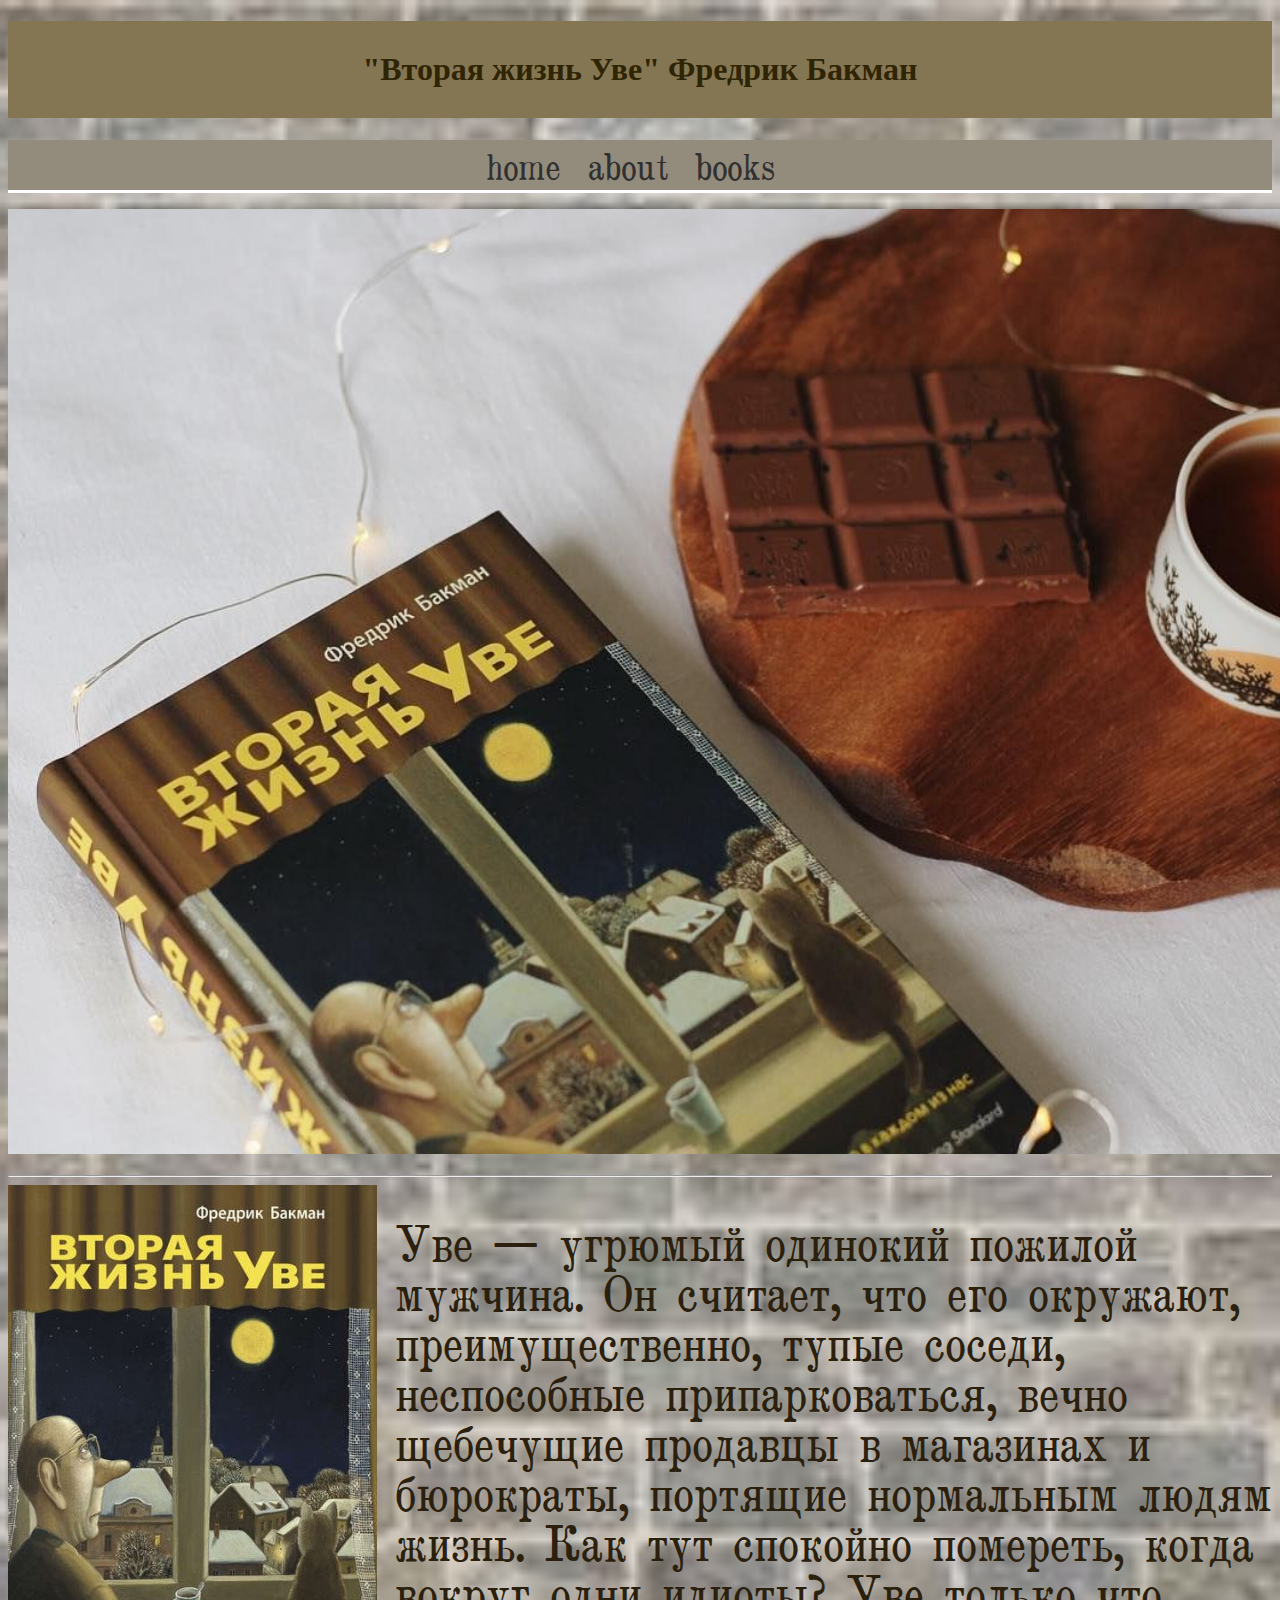
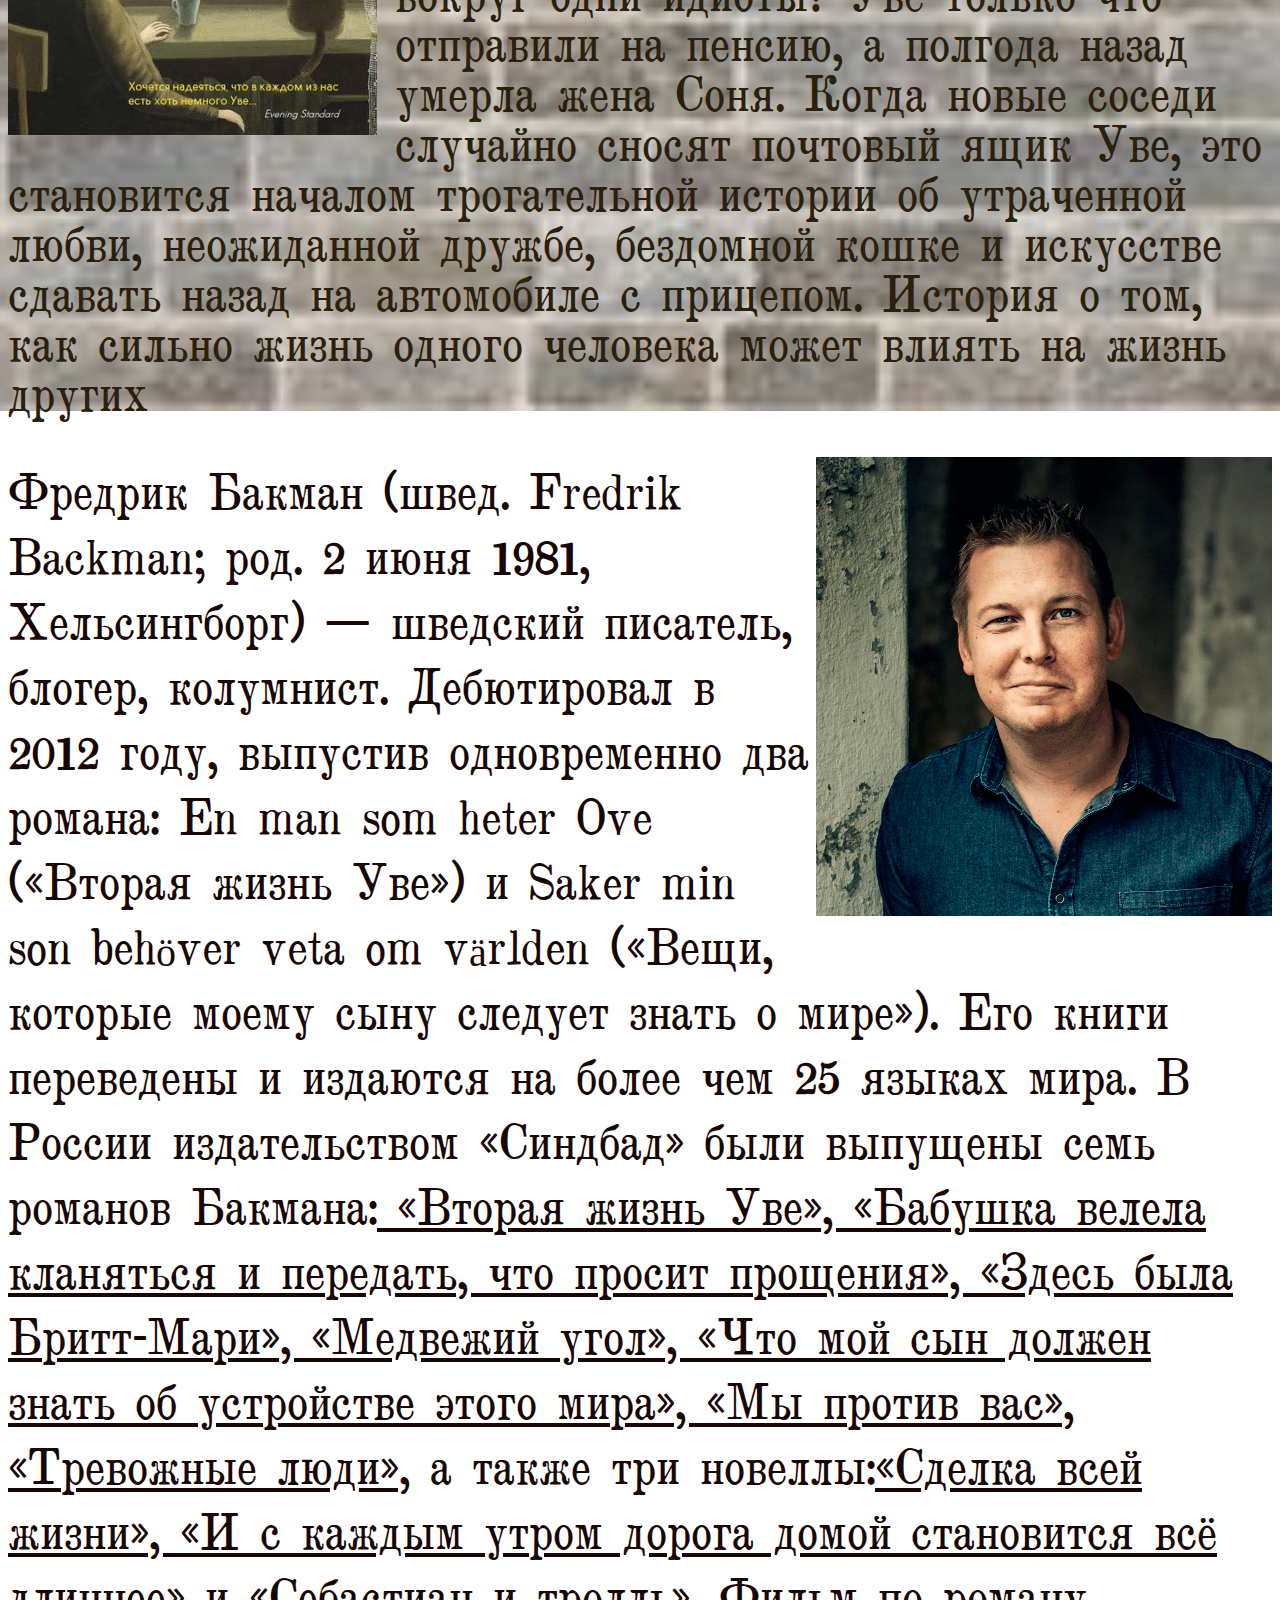
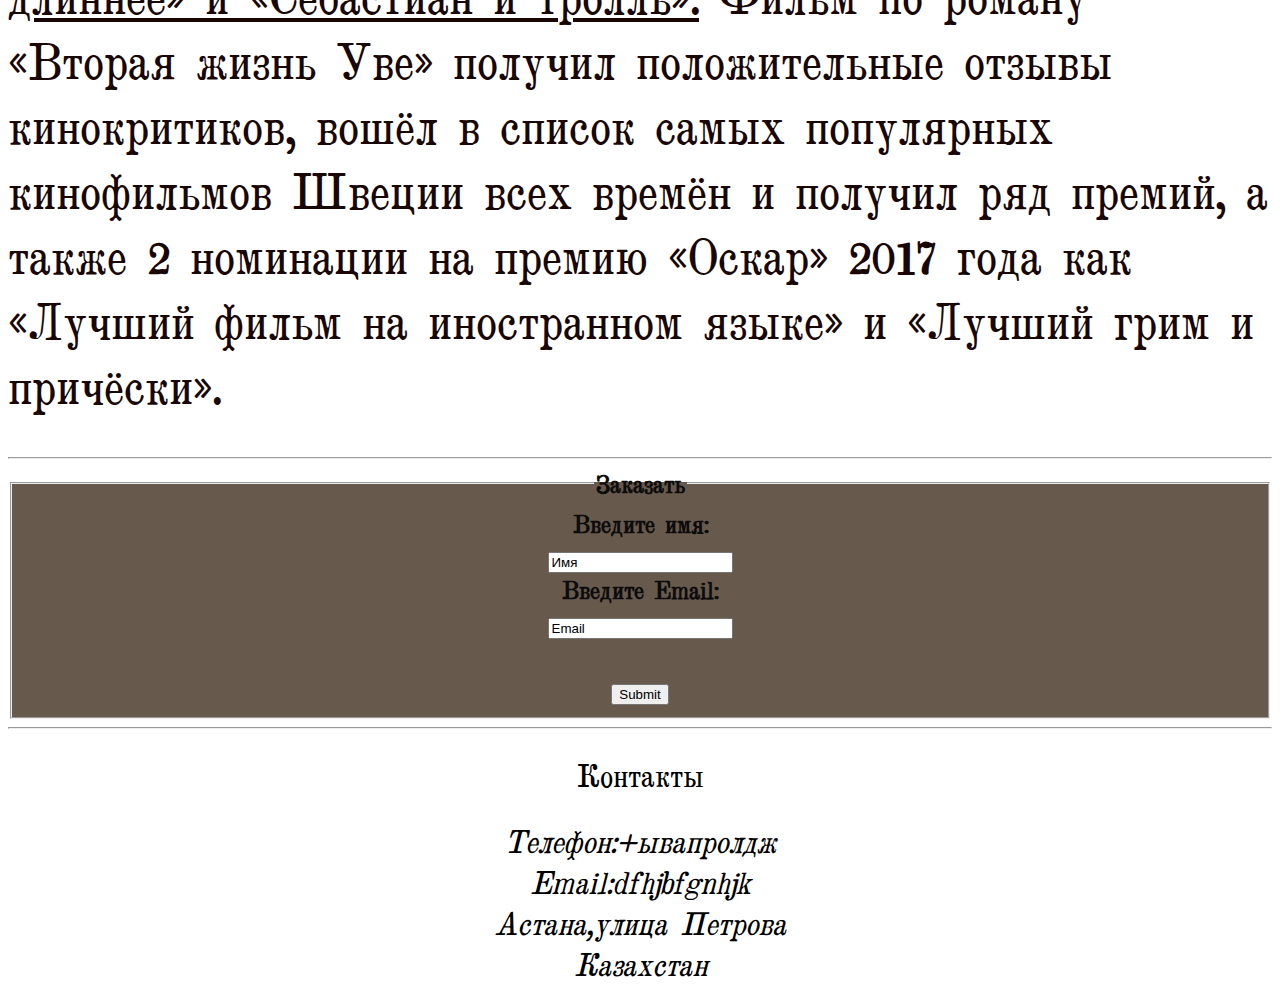
<file: landing/index.html>
<!DOCTYPE html>
<html lang="en">
<head>
    <meta charset="UTF-8">
    <meta http-equiv="X-UA-Compatible" content="IE=edge">
    <meta name="viewport" content="width=device-width, initial-scale=1.0">
    <title>Books</title>
   <link rel="stylesheet" href="style2.css">
    <style>
        .img1{
            float:left;
            margin-right: 18px;
        }
        .text1{
            font-size:40px;
            line-height:50px;
            color: #2b1f0e;
        }
        .img2{
            float:right;
            
        }
        .author{
            clear: both;
        }
        .hi{
            font-size:40px;
            color: rgb(25, 7, 6);
            
        }
        .add{
            font-size: 25px;
            font-style: italic;
        }
        .foot{
            font-size:25px;
        }
    </style>
</head>
<body class="wen">
    <header><h1 align="center" class="say" >"Вторая жизнь Уве" Фредрик Бакман</h1> 
        <nav>
            <a href="index.html">home</a> 
            <a href="about.html">about</a>
            <a href="books.html">books</a>
        </nav>
    </header>
    <main>
      <p align="center" > <img width="1300" src="main.jpg" alt=""></p>
      <hr>
      <div class="img1" ><img src="img1.jpg" alt=""></div>
      <p class="text1" >Уве — угрюмый одинокий пожилой мужчина. Он считает, что его окружают, преимущественно, тупые соседи, неспособные припарковаться, вечно щебечущие продавцы в магазинах и бюрократы, портящие нормальным людям жизнь. Как тут спокойно помереть, когда вокруг одни идиоты? Уве только что отправили на пенсию, а полгода назад умерла жена Соня. Когда новые соседи случайно сносят почтовый ящик Уве, это становится началом трогательной истории об утраченной любви, неожиданной дружбе, бездомной кошке и искусстве сдавать назад на автомобиле 
        с прицепом. История о том, как сильно жизнь одного человека может влиять на жизнь других</p>
        
        <div class="author">
            <div class="img2"><img src="img3.png" alt=""></div>
            <p class="hi">Фредрик Бакман (швед. Fredrik Backman; род. 2 июня 1981, Хельсингборг) — шведский писатель, блогер, колумнист.
                Дебютировал в 2012 году, выпустив одновременно два романа: En man som heter Ove («Вторая жизнь Уве») и Saker min son behöver veta om världen («Вещи, которые моему сыну следует знать о мире»). Его книги переведены и издаются на более чем 25 языках мира.
                В России издательством «Синдбад» были выпущены семь романов Бакмана:<ins> «Вторая жизнь Уве», «Бабушка велела кланяться и передать, что просит прощения», «Здесь была Бритт-Мари», «Медвежий угол», «Что мой сын должен знать об устройстве этого мира», «Мы против вас», «Тревожные люди»,</ins> а также три новеллы:<ins>«Сделка всей жизни», «И с каждым утром дорога домой становится всё длиннее» и «Себастиан и тролль».</ins>
                Фильм по роману «Вторая жизнь Уве» получил положительные отзывы кинокритиков, вошёл в список самых популярных кинофильмов Швеции всех времён и получил ряд премий, а также 2 номинации на премию «Оскар» 2017 года как «Лучший фильм на иностранном языке» и «Лучший грим и причёски».</p>
      
        </div>
             <hr>
        <form action="URL" >
            <fieldset align="center" class="lol">
                <legend><b>Заказать</b></legend>
                <b>Введите имя:</b><br>
                <input type="text" value="Имя"><br>
            <b> Введите Email:</b><br>
                <input type="text" value="Email"><br><br>
                <input type="submit" >
            </fieldset>
        </form>
        <hr>       
        <p class="foot" align="center" >Контакты</p>  
        <footer>
            <address class="add"align="center">
              Телефон:+ывапролдж <br>
              Email:dfhjbfgnhjk <br>
              Астана,улица Петрова <br>
              Казахстан 
            </address>
        </footer>
    </main>
</body>
</html>
</file>
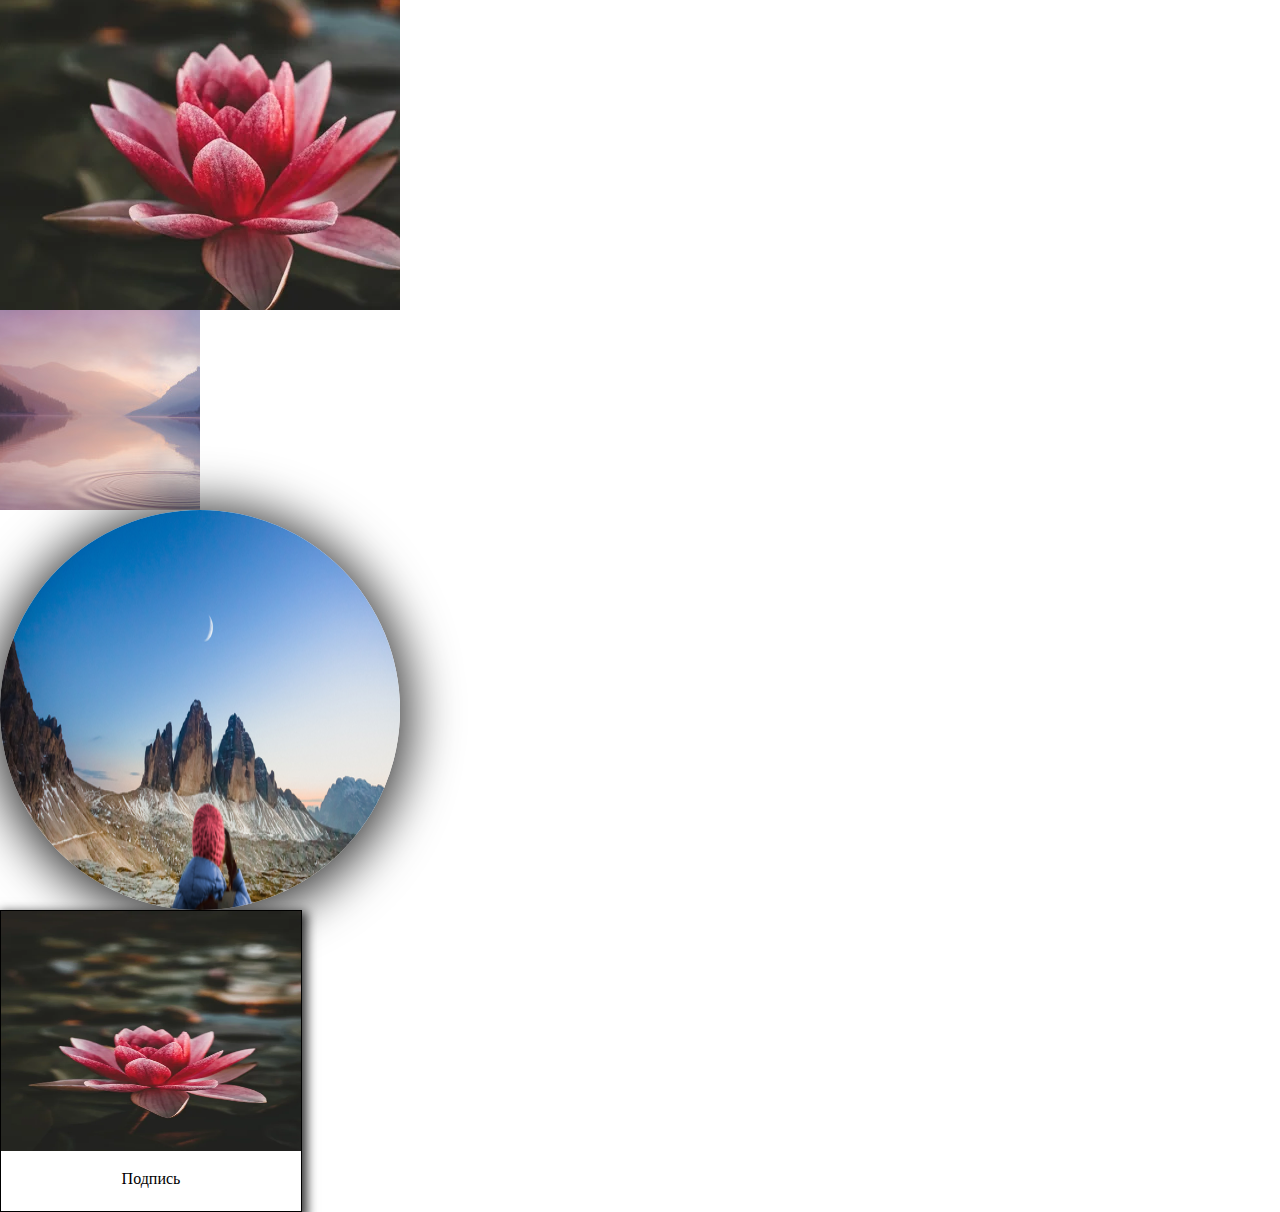
<file: landing/img.html/index.html>
<!DOCTYPE html>
<html lang="en">
<head>
    <meta charset="UTF-8">
    <meta http-equiv="X-UA-Compatible" content="IE=edge">
    <meta name="viewport" content="width=device-width, initial-scale=1.0">
    <title>Document</title>
    <style>
        *{
            margin: 0;
            padding: 0;
        }
        .image{
            margin-top: -290px;
            width:400px ;
            height:600px ;
            overflow: hidden;
        } 
       .image1{
        
            width: 300px;
            height: 250px;
            overflow: hidden;
            margin-top:-50px ;
            position: relative;
            z-index:-1;
            margin-left: -100px;
       }
       .image2{
        width:400px;
        height: 400px;
        overflow: hidden;
        border-radius: 100%;
        box-shadow: 0 4px 50px 9px rgba(0, 0, 0, 0.8);
       }
       .img3{
        width:100%;
        height: 100%;
       }
       .image4{
        width: 300px;
        height: 300px;
        border: 1px solid black;
        box-shadow: 2px 5px 10px 3px rgba(0, 0, 0, 0.8);
        position:absolute ;
     
       }
       .container{
        text-align: center;
        padding: 15px;
       }
       .img4{
        width: 100%;
        height: 80%;
       }
    </style>
</head>
<body>
    <div class="image">
        <img class="img1" src="picture1.webp" alt="">
    </div> 
    
    <div class="image1">
        <img class="img2" src="picture2.jpg" alt="">
    </div>  
    <div class="image2">
        <img class="img3" src="picture3.jpg" alt="">
    </div>    
    <div class="image4">
        <img class="img4" src="picture1.webp" alt="">
        <div class="container">
            <p >Подпись</p>
        </div>
    </div>

</body>
</html>
</file>
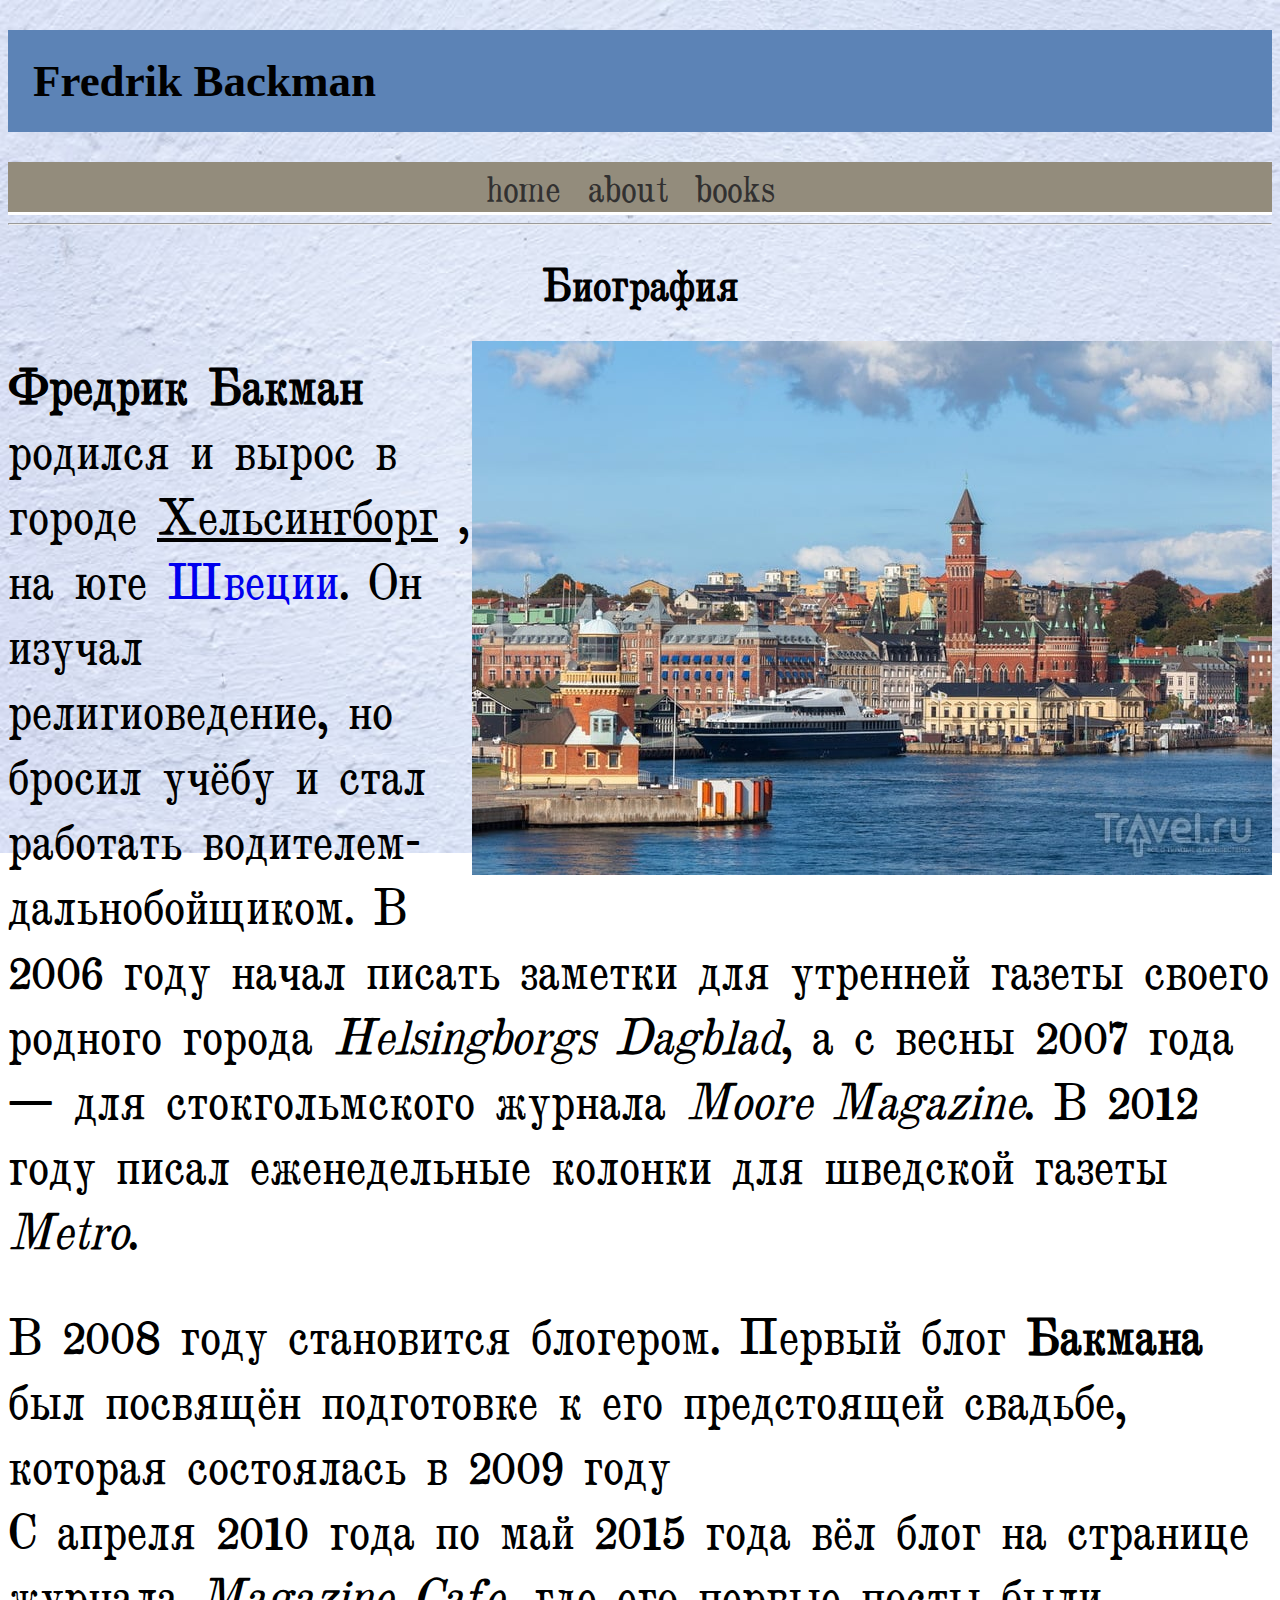
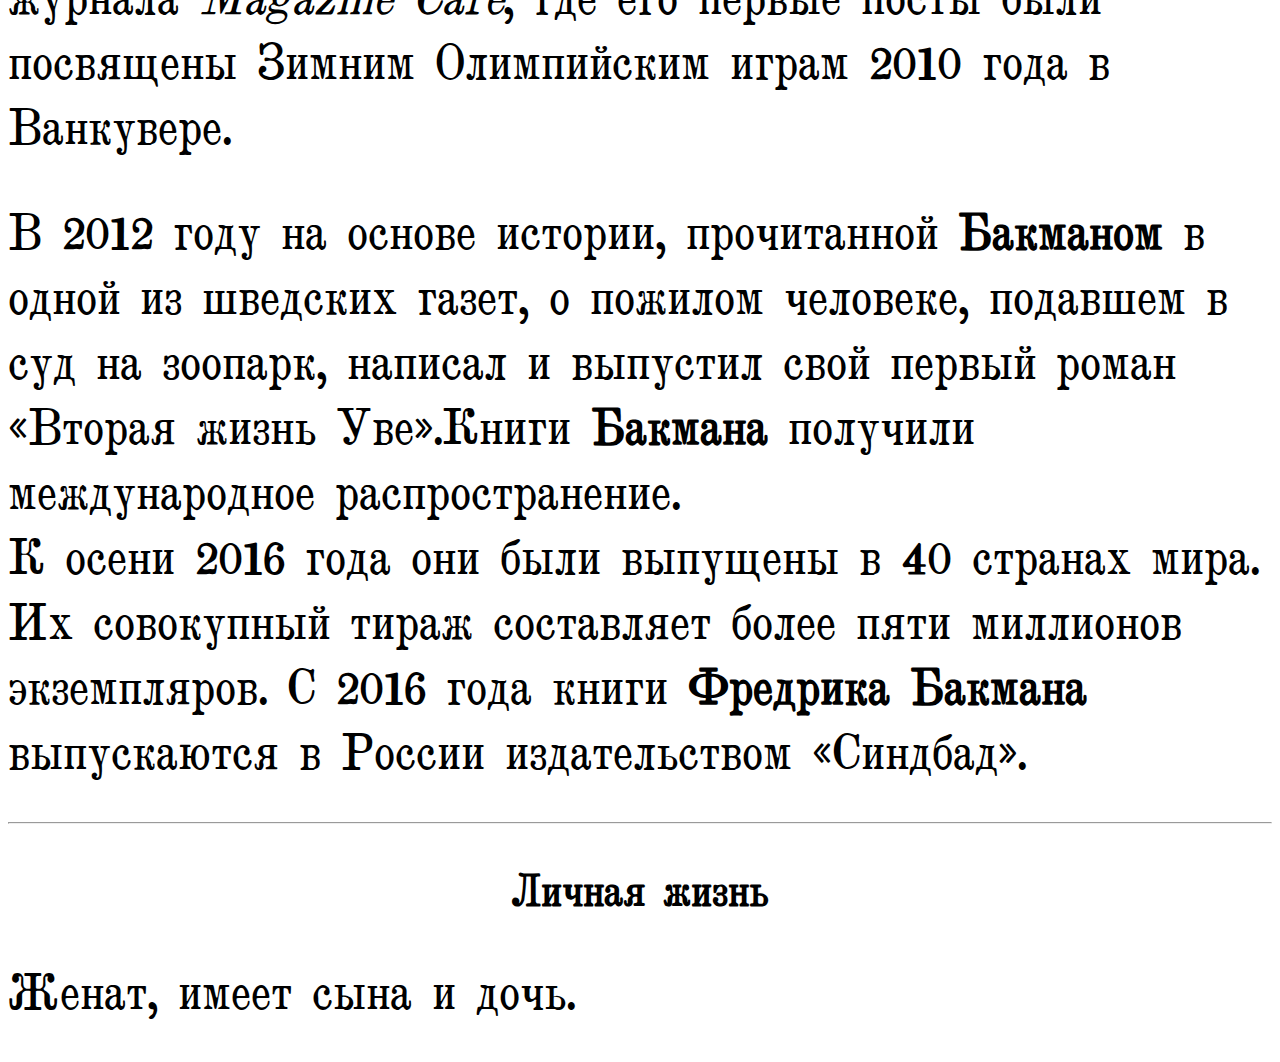
<file: landing/about.html>
<!DOCTYPE html>
<html lang="en">
<head>
    <meta charset="UTF-8">
    <meta http-equiv="X-UA-Compatible" content="IE=edge">
    <meta name="viewport" content="width=device-width, initial-scale=1.0">
    <title>about</title>
    <link rel="stylesheet" href="style2.css">
</head>
<body >
    <header><h1 align="left" class="fer" >Fredrik Backman</h1></header>
    <nav>
        <a href="index.html">home</a> 
        <a href="about.html">about</a>
        <a href="books.html">books</a>
    </nav>
        <hr>
    <h2 class="h2" align="center" >Биография</h2>
    <div class="city1"><img src="city.jpg" alt="HELSINGBORG"> </div>
    <p class="p2" ><b>Фредрик Бакман</b> родился и вырос в городе <a title="город на юге Швеции в лене Сконе.Население на 2010 год — 97 122 жителя"> <ins> Хельсингборг</ins></a> , на юге <a href="https://ru.wikipedia.org/wiki/Швеция" target="_blank" name="Швеция" title=" государство в Северной Европе на Скандинавском полуострове." class="p1"> Швеции</a>. Он изучал религиоведение, но бросил учёбу и стал работать водителем-дальнобойщиком. В 2006 году начал писать заметки для утренней газеты своего родного города <i>Helsingborgs Dagblad</i>,
         а с весны 2007 года — для стокгольмского журнала <i> Moore Magazine</i>. В 2012 году писал еженедельные колонки для шведской газеты <i> Metro</i>.</p>
    <p class="p2">В 2008 году становится блогером. Первый блог <b>Бакмана</b> был посвящён подготовке к его предстоящей свадьбе, которая состоялась в 2009 году<br>
    С апреля 2010 года по май 2015 года вёл блог на странице журнала <i>Magazine Cafe</i>, где его первые посты были посвящены Зимним Олимпийским играм 2010 года в Ванкувере.</p>
    <p class="p2"> В 2012 году на основе истории, прочитанной <b>Бакманом</b> в одной из шведских газет, о пожилом человеке, подавшем в суд на зоопарк, написал и выпустил свой первый роман «Вторая жизнь Уве».Книги <b>Бакмана</b> получили международное распространение. <br>
         К осени 2016 года они были выпущены в 40 странах мира. Их совокупный тираж составляет более пяти миллионов экземпляров.
        С 2016 года книги <b>Фредрика Бакмана</b> выпускаются в России издательством «Синдбад».</p>
<hr> 
<h3 class="h2" align="center">Личная жизнь</h3>
<p class="p2">Женат, имеет сына и дочь.</p>   

</body>
</html>
</file>
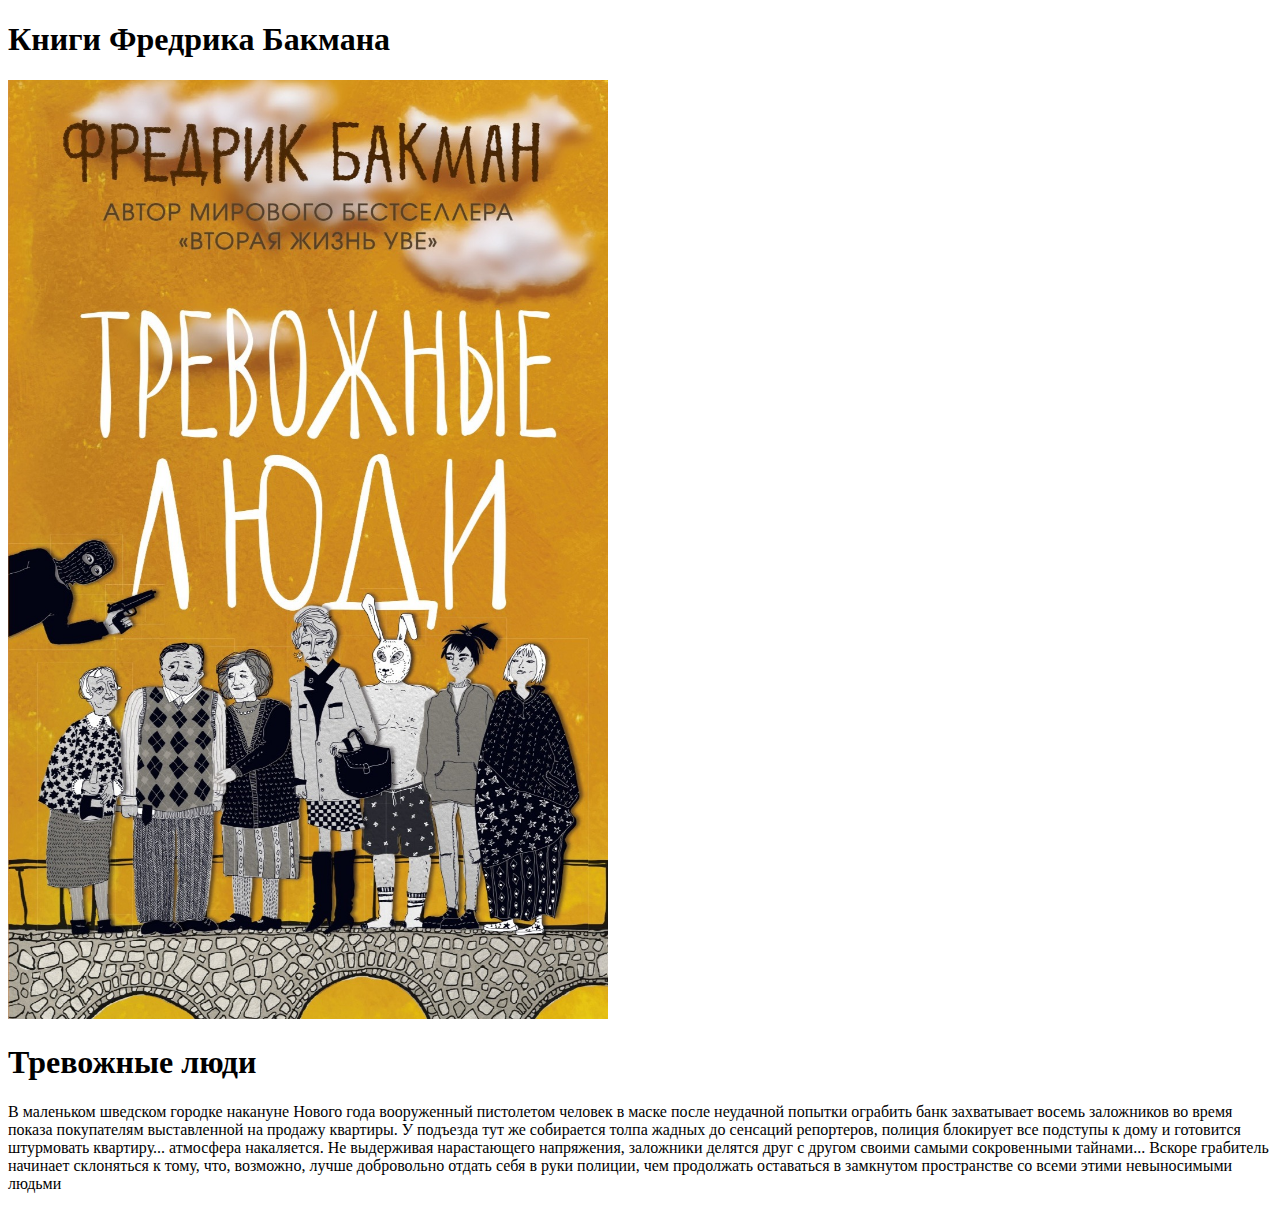
<file: landing/books.html>
<!DOCTYPE html>
<html lang="en">
<head>
    <meta charset="UTF-8">
    <meta http-equiv="X-UA-Compatible" content="IE=edge">
    <meta name="viewport" content="width=device-width, initial-scale=1.0">
    <title>Books</title>
    <link rel="preconnect" href="https://fonts.googleapis.com">
    <link rel="preconnect" href="https://fonts.gstatic.com" crossorigin>
    <link href="https://fonts.googleapis.com/css2?family=Libre+Barcode+39+Text&family=Signika:wght@600&display=swap" rel="stylesheet">
</head>
<body>
    <h1>Книги Фредрика Бакмана</h1>
    <main>
        <img class="firstbook" src="book1.jpeg" alt="" width="600" >
        <div class="discreaption">
            <h1>Тревожные люди</h1>
            <p>В маленьком <span class="style">шведском городке </span> накануне Нового года вооруженный пистолетом человек в маске после неудачной попытки ограбить банк захватывает восемь заложников во время показа покупателям выставленной на продажу квартиры. У подъезда тут же собирается толпа жадных до сенсаций репортеров, полиция блокирует все подступы к дому и готовится штурмовать квартиру... атмосфера накаляется. Не выдерживая нарастающего напряжения, заложники делятся друг с другом своими самыми сокровенными тайнами... Вскоре грабитель начинает склоняться к тому, что, возможно, лучше добровольно отдать себя в руки полиции, чем продолжать оставаться в замкнутом пространстве со всеми этими невыносимыми людьми</p>
        </div>


    </main>
</body>
</html>
</file>
<file: landing/style2.css>
@font-face {
	font-family: 'cat';
	src: url('fonts/brokgauzefron.eot'); /* IE 9 Compatibility Mode */
	src: url('fonts/brokgauzefron.eot?#iefix') format('embedded-opentype'), /* IE < 9 */
		url('fonts/brokgauzefron.woff2') format('woff2'), /* Super Modern Browsers */
		url('fonts/brokgauzefron.woff') format('woff'), /* Firefox >= 3.6, any other modern browser */
		url('fonts/brokgauzefron.ttf') format('truetype'), /* Safari, Android, iOS */
		url('fonts/brokgauzefron.svg') format('svg'); /* Chrome < 4, Legacy iOS */

}

.fer{
    background-color: rgb(92, 131, 182);
    padding:25px ;
    font-size:45px;
    
}
h1{
    font-family: 'Libre Barcode 39 Text', cursive;
}
.h2{
    font-size:35px;
}
.p1{
    text-decoration: none;
}
.p2{
    font-size:40px;
    color:rgb(0, 0, 0);
}
body{
    background-image: url(white.jpeg);
    background-repeat: repeat-x;
    background-attachment: fixed;
    background-size:100%;
    font-family: 'cat';
}
.city1{
    float: right;
}
.firstbook{
    float:left;
    margin-right:25px;
}
.discreaption{
    font-weight: 800;
    margin-right:45px;

}
.style{
    font-style:italic;
    font-variant: small-caps;
    float: right;
}
nav{
    text-align: center;
    background-color: rgb(147, 140, 124);
    border-bottom: 3px solid white;
}
nav a{
    color: rgb(50, 49, 49);
    text-decoration: none;
    font-size: 30px;
    padding-right:20px;
}
.wen{
background-image: url(brick2.jpeg);
background-repeat: repeat-x;
background-attachment: fixed;
background-size:100%;
}
.say{
    color: rgb(47, 36, 3);
    background-color: rgb(132, 118, 83);
    padding:30px;
}
.lol{
    background-color: rgba(82, 64, 51, 0.871);
}
fieldset{
    font-size:20px;
    color:rgb(12, 12, 12)
}
</file>
